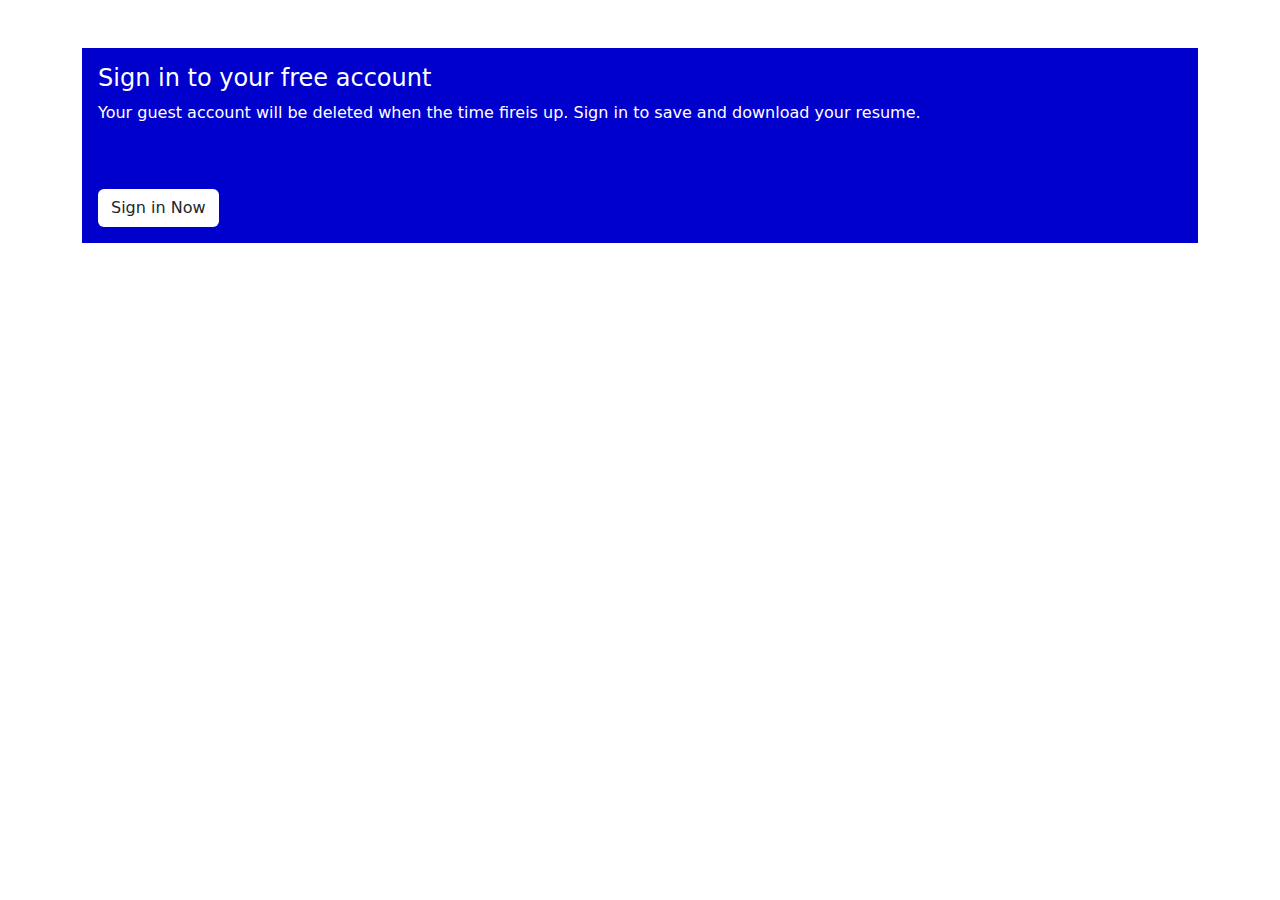
<file: index.html>
<!DOCTYPE html>
<html lang="en">
<head>
    <meta charset="UTF-8">
    <meta name="viewport" content="width=device-width, initial-scale=1.0">
    <title>Mobile Responsive Form</title>
    <meta name="keywords" content="html, css, bootstrap">
    <meta name="description" content="create a mobile responsive form using bootstrap">
    <link rel="stylesheet" href="index.css">
    <!-- Bootstrap link for styling -->
    <link href="https://cdn.jsdelivr.net/npm/bootstrap@5.3.3/dist/css/bootstrap.min.css" rel="stylesheet">
    <script src="https://cdn.jsdelivr.net/npm/bootstrap@5.3.3/dist/js/bootstrap.bundle.min.js"></script>
</head>
<body>
    <div class="container mt-5">
        <div class="p-3" id="formContainer">
            <h4>Sign in to your free account</h4>
            <p class="pb-5 fs-6">Your guest account will be deleted when the time fireis up. Sign in to save and download your resume.</p>
            <button type="button" class="btn bg-white text-mediumblue" onclick=formPage()>Sign in Now</button>

        </div>
    </div>
    <script src="index.js"></script>
</body>
</html>
</file>
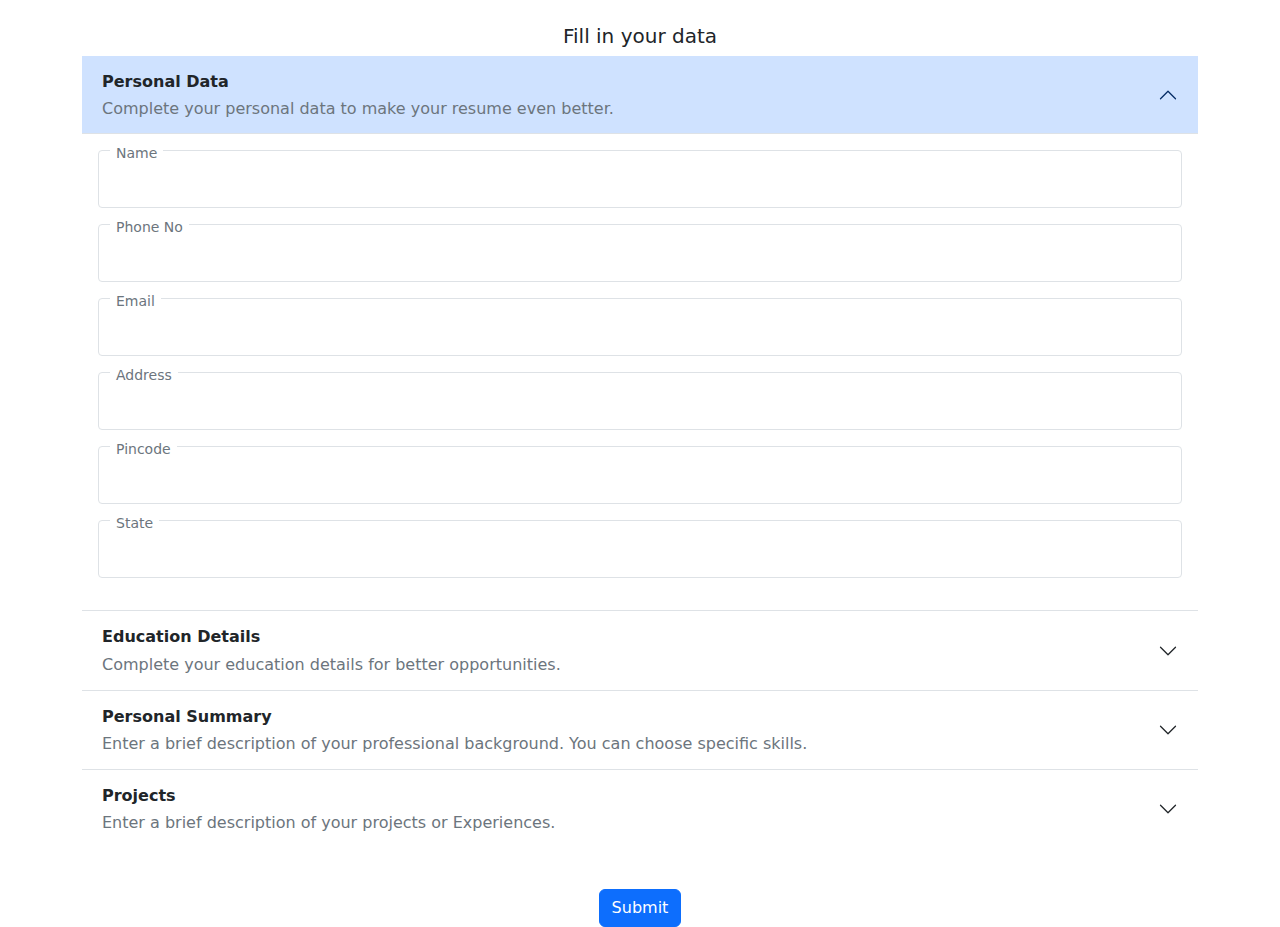
<file: form.html>
<!DOCTYPE html>
<html lang="en">
<head>
    <meta charset="UTF-8">
    <meta name="viewport" content="width=device-width, initial-scale=1.0">
    <title>Mobile Responsive Form</title>
    <!-- Bootstrap CSS -->
    <link href="https://cdn.jsdelivr.net/npm/bootstrap@5.3.3/dist/css/bootstrap.min.css" rel="stylesheet">
    <!-- Custom CSS -->
    <style>
        /* Custom styles for floating labels */
        .form-floating > label {
            position: absolute;
            top: -8px; 
            left: 12px; 
            background-color: white; 
            padding: 0 5px; 
            font-size: 0.875rem; 
            font-weight: 500; 
            color: #6c757d; 
            transition: all 0.3s ease; 
            z-index: 1; 
        }

        .form-floating > input:focus + label,
        .form-floating > input:not(:placeholder-shown) + label {
            color: #0d6efd; 
        }
        .form-floating > input {
            border-radius: 4px;
        }
        .error {
            float:right;
            color: red;
            font-size: 0.875rem;
            margin-top: 5px;
            display: none; 
        }

        .accordion-body {
            padding: 1rem; 
        }
    </style>
</head>
<body>
    <div class="container mt-4">
        <center>
           <h5>Fill in your data</h5>
       </center>

        <!-- Accordion for Collapsible Sections -->
        <div class="accordion accordion-flush" id="dataAccordion">

            <!-- Personal Data Section -->
            <div class="accordion-item">
                <h2 class="accordion-header" id="headingPersonalData">
                    <button class="accordion-button text-dark d-flex justify-content-between align-items-center" type="button" data-bs-toggle="collapse" data-bs-target="#personalData" aria-expanded="true" aria-controls="personalData">
                        <div>
                            <strong>Personal Data</strong>
                            <p class="fs-6 pt-2 text-secondary mb-0">Complete your personal data to make your resume even better.</p>
                        </div>
                    </button>
                </h2>
                <div id="personalData" class="accordion-collapse collapse show" aria-labelledby="headingPersonalData" data-bs-parent="#dataAccordion">
                    <div class="accordion-body">
                        <div class="form-floating mb-3">
                            <input type="text" class="form-control ps-5" id="name" placeholder="Enter Name">
                            <label for="name">Name</label>
                            <span class="error" id="nameError">Please enter your name.</span>
                        </div>
                        
                        <div class="form-floating mb-3">
                            <input type="text" class="form-control ps-5" id="phoneNo" placeholder="Enter phone no">
                            <label for="phoneNo">Phone No</label>
                            <span class="error" id="phoneError">Please enter a valid phone number.</span>
                        </div>
                        <div class="form-floating mb-3">
                            <input type="text" class="form-control ps-5" id="email" placeholder="Enter email">
                            <label for="email">Email</label>
                            <span class="error" id="emailError">Please enter a valid email address.</span>
                        </div>
                        <div class="form-floating mb-3">
                            <input type="text" class="form-control ps-5" id="address" placeholder="Enter address">
                            <label for="address">Address</label>
                            <span class="error" id="addressError">Please enter your address.</span>
                        </div>
                        <div class="form-floating mb-3">
                            <input type="text" class="form-control ps-5" id="pincode" placeholder="Enter pincode">
                            <label for="pincode">Pincode</label>
                            <span class="error" id="pincodeError">Please enter a valid pincode.</span>
                        </div>
                        <div class="form-floating mb-3">
                            <input type="text" class="form-control ps-5" id="state" placeholder="Enter state">
                            <label for="state">State</label>
                            <span class="error" id="stateError">Please enter your state.</span>
                        </div>
                    </div>
                </div>
            </div>

            <!-- Education Details Section -->
            <div class="accordion-item">
                <h2 class="accordion-header" id="headingEducation">
                    <button class="accordion-button collapsed text-dark d-flex justify-content-between align-items-center" type="button" data-bs-toggle="collapse" data-bs-target="#educationDetails" aria-expanded="false" aria-controls="educationDetails">
                        <div>
                            <strong>Education Details</strong>
                            <p class="fs-6 pt-2 text-secondary mb-0">Complete your education details for better opportunities.</p>
                        </div>
                     </button>
                </h2>
                <div id="educationDetails" class="accordion-collapse collapse" aria-labelledby="headingEducation" data-bs-parent="#dataAccordion">
                    <div class="accordion-body">
                        <p class="fs-6 text-secondary">Complete your education details for better opportunities.</p>
                        <p>UG Degree</p>
                        <div class="form-floating mb-3">
                            <input type="text" class="form-control ps-5" id="degree" placeholder="Enter degree">
                            <label for="degree">Degree</label>
                            <span class="error" id="degreeError">Please enter your degree.</span>
                        </div>
                        <div class="form-floating mb-3">
                            <input type="text" class="form-control ps-5" id="collegeName" placeholder="Enter college name">
                            <label for="collegeName">College Name</label>
                            <span class="error" id="collegeNameError">Please enter your college name.</span>
                        </div>
                        <div class="form-floating mb-3">
                            <input type="text" class="form-control ps-5" id="collegePercentage" placeholder="Enter percentage">
                            <label for="collegePercentage">Percentage</label>
                            <span class="error" id="collegePercentageError">Please enter a valid percentage.</span>
                        </div>
                        <p>HSC</p>
                        <div class="form-floating mb-3">
                            <input type="text" class="form-control ps-5" id="hscName" placeholder="Enter school name">
                            <label for="hscName">School Name</label>
                            <span class="error" id="hscNameError">Please enter your school name.</span>
                        </div>
                        <div class="form-floating mb-3">
                            <input type="text" class="form-control ps-5" id="hscPercentage" placeholder="Enter percentage">
                            <label for="hscPercentage">Percentage</label>
                            <span class="error" id="hscPercentageError">Please enter a valid percentage.</span>
                        </div>
                        <p>SSLC</p>
                        <div class="form-floating mb-3">
                            <input type="text" class="form-control ps-5" id="sslcName" placeholder="Enter school name">
                            <label for="sslcName">School Name</label>
                            <span class="error" id="sslcNameError">Please enter your school name.</span>
                        </div>
                        <div class="form-floating mb-3">
                            <input type="text" class="form-control ps-5" id="sslcPercentage" placeholder="Enter percentage">
                            <label for="sslcPercentage">Percentage</label>
                            <span class="error" id="sslcPercentageError">Please enter a valid percentage.</span>
                        </div>
                    </div>
                </div>
            </div>

            <!-- Personal Summary Section -->
            <div class="accordion-item">
                <h2 class="accordion-header" id="headingSummary">
                    <button class="accordion-button collapsed text-dark d-flex justify-content-between align-items-center" type="button" data-bs-toggle="collapse" data-bs-target="#personalSummary" aria-expanded="false" aria-controls="personalSummary">
                        <div>
                            <strong>Personal Summary</strong>
                            <p class="fs-6 pt-2 text-secondary mb-0">Enter a brief description of your professional background. You can choose specific skills.</p>
                        </div>
                    </button>
                </h2>
                <div id="personalSummary" class="accordion-collapse collapse" aria-labelledby="headingSummary" data-bs-parent="#dataAccordion">
                    <div class="accordion-body">
                        <div class="form-floating mb-3">
                            <textarea class="form-control ps-5" id="summary" placeholder="Enter summary" style="height: 100px"></textarea>
                            <label for="summary">Summary</label>
                            <span class="error" id="summaryError">Please enter a summary.</span>
                        </div>
                    </div>
                </div>
            </div>

            <!-- Project Section -->
            <div class="accordion-item">
                <h2 class="accordion-header" id="headingProject">
                    <button class="accordion-button collapsed text-dark d-flex justify-content-between align-items-center" type="button" data-bs-toggle="collapse" data-bs-target="#project" aria-expanded="false" aria-controls="project">
                        <div>
                            <strong>Projects</strong>
                            <p class="fs-6 pt-2 text-secondary mb-0">Enter a brief description of your projects or Experiences.</p>
                        </div>
                    </button>
                </h2>
                <div id="project" class="accordion-collapse collapse" aria-labelledby="headingProject" data-bs-parent="#dataAccordion">
                    <div class="accordion-body">
                        <div class="form-floating mb-3">
                            <textarea class="form-control ps-5" id="project" placeholder="Enter your projects" style="height: 100px"></textarea>
                            <label for="project">Projects</label>
                            <span class="error" id="projectError">Please describe your projects.</span>
                        </div>
                    </div>
                </div>
            </div>
        </div>
        <div class="text-center mt-4">
            <button type="button" class="btn btn-primary mt-3" id="formSubmit">Submit</button>
        </div>
    </div>

    <!-- Bootstrap JS and Popper.js -->
    <script src="https://cdn.jsdelivr.net/npm/bootstrap@5.3.3/dist/js/bootstrap.bundle.min.js"></script>
    <script src="form.js"></script>
</body>
</html>
</file>
<file: index.css>
#formContainer {
    background-color: mediumblue;
    color: white;
}

.bg-mediumblue {
    background-color: mediumblue;
}

.text-mediumblue {
    color: mediumblue;
}

/* Media query for small screens */
@media only screen and (max-width: 380px) {
    #formContainer {
        background-color: mediumblue;
    color: white;
    }
}
</file>
